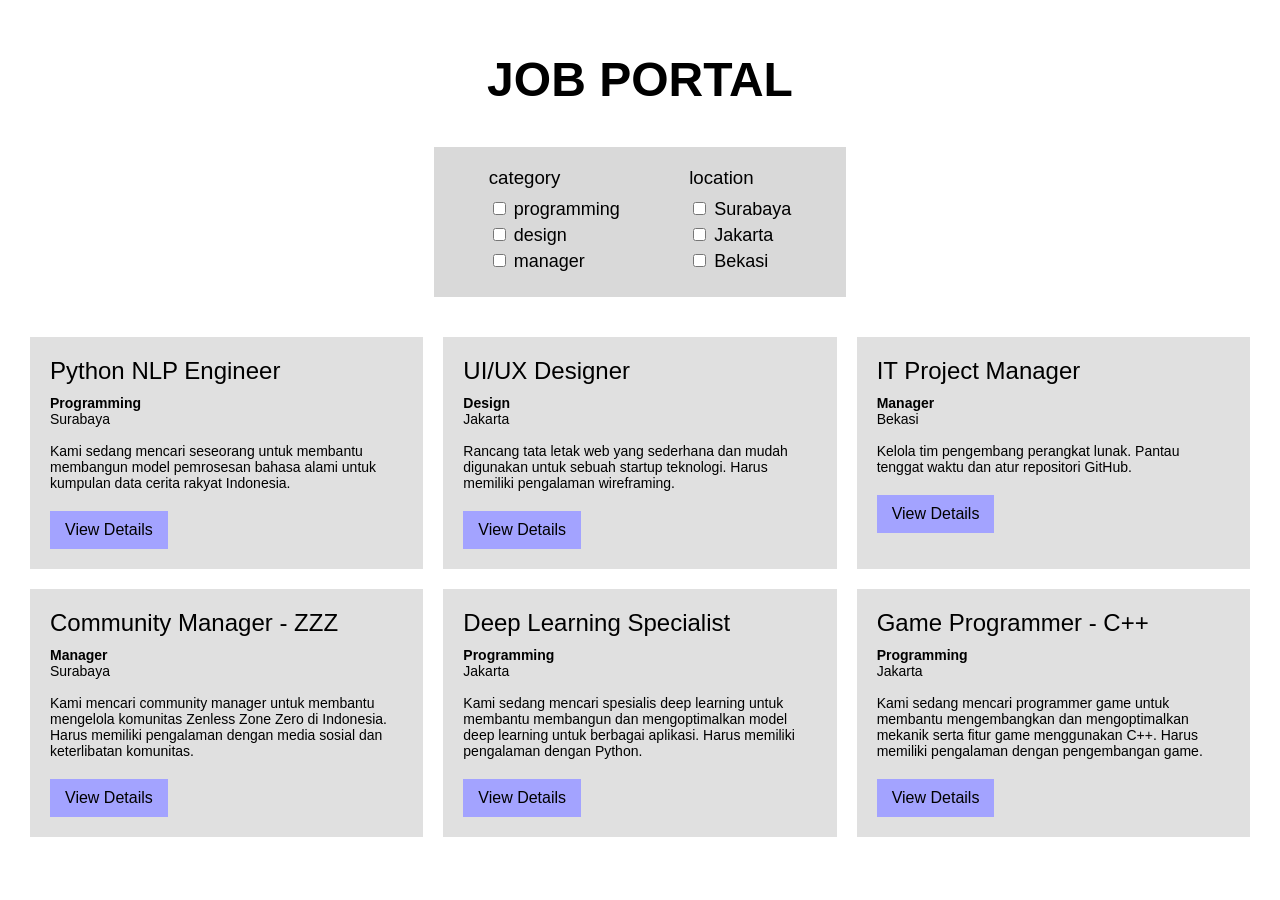
<file: index.html>
<!DOCTYPE html>
<html>
<head>
    <meta charset="UTF-8">
    <title>Job Portal</title>
    <link rel="stylesheet" href="css/index.css">
    <script src="js/filter.js" defer></script>
</head>
<body>

    <h1>JOB PORTAL</h1>

    <div class="filter-container">
        <div class="filter-group">
            <h3>category</h3>
            <label><input type="checkbox" name="category" value="programming"> programming</label>
            <label><input type="checkbox" name="category" value="design"> design</label>
            <label><input type="checkbox" name="category" value="manager"> manager</label>
        </div>
        <div class="filter-group">
            <h3>location</h3>
            <label><input type="checkbox" name="location" value="surabaya"> Surabaya</label>
            <label><input type="checkbox" name="location" value="jakarta"> Jakarta</label>
            <label><input type="checkbox" name="location" value="bekasi"> Bekasi</label>
        </div>
    </div>

    <div class="job-grid">
        
        <div class="job-card" data-category="programming" data-location="surabaya">
            <h2>Python NLP Engineer</h2>
            <div class="job-details">
                <strong>Programming</strong><br>
                Surabaya<br><br>
                Kami sedang mencari seseorang untuk membantu membangun model pemrosesan bahasa alami untuk kumpulan data cerita rakyat Indonesia.
            </div>
            <a href="pages/job1.html" class="btn-apply">View Details</a>
        </div>

        <div class="job-card" data-category="design" data-location="jakarta">
            <h2>UI/UX Designer</h2>
            <div class="job-details">
                <strong>Design</strong><br>
                Jakarta<br><br>
                Rancang tata letak web yang sederhana dan mudah digunakan untuk sebuah startup teknologi. Harus memiliki pengalaman wireframing.
            </div>
            <a href="pages/job2.html" class="btn-apply">View Details</a>
        </div>

        <div class="job-card" data-category="manager" data-location="bekasi">
            <h2>IT Project Manager</h2>
            <div class="job-details">
                <strong>Manager</strong><br>
                Bekasi<br><br>
                Kelola tim pengembang perangkat lunak. Pantau tenggat waktu dan atur repositori GitHub.
            </div>
            <a href="pages/job3.html" class="btn-apply">View Details</a>
        </div>

        <div class="job-card" data-category="manager" data-location="surabaya">
            <h2>Community Manager - ZZZ</h2>
            <div class="job-details">
                <strong>Manager</strong><br>
                Surabaya<br><br>
                Kami mencari community manager untuk membantu mengelola komunitas Zenless Zone Zero di Indonesia. Harus memiliki pengalaman dengan media sosial dan keterlibatan komunitas.
            </div>
            <a href="pages/job4.html" class="btn-apply">View Details</a>
        </div>

        <div class="job-card" data-category="programming" data-location="jakarta">
            <h2>Deep Learning Specialist</h2>
            <div class="job-details">
                <strong>Programming</strong><br>
                Jakarta<br><br>
                Kami sedang mencari spesialis deep learning untuk membantu membangun dan mengoptimalkan model deep learning untuk berbagai aplikasi. Harus memiliki pengalaman dengan Python.
            </div>
            <a href="pages/job5.html" class="btn-apply">View Details</a>
        </div> 

        <div class="job-card" data-category="programming" data-location="jakarta">
            <h2>Game Programmer - C++</h2>
            <div class="job-details">
                <strong>Programming</strong><br>
                Jakarta<br><br>
                Kami sedang mencari programmer game untuk membantu mengembangkan dan mengoptimalkan mekanik serta fitur game menggunakan C++. Harus memiliki pengalaman dengan pengembangan game.
            </div>
            <a href="pages/job6.html" class="btn-apply">View Details</a>
        </div> 
        
    </div> </body>
</html>
</file>
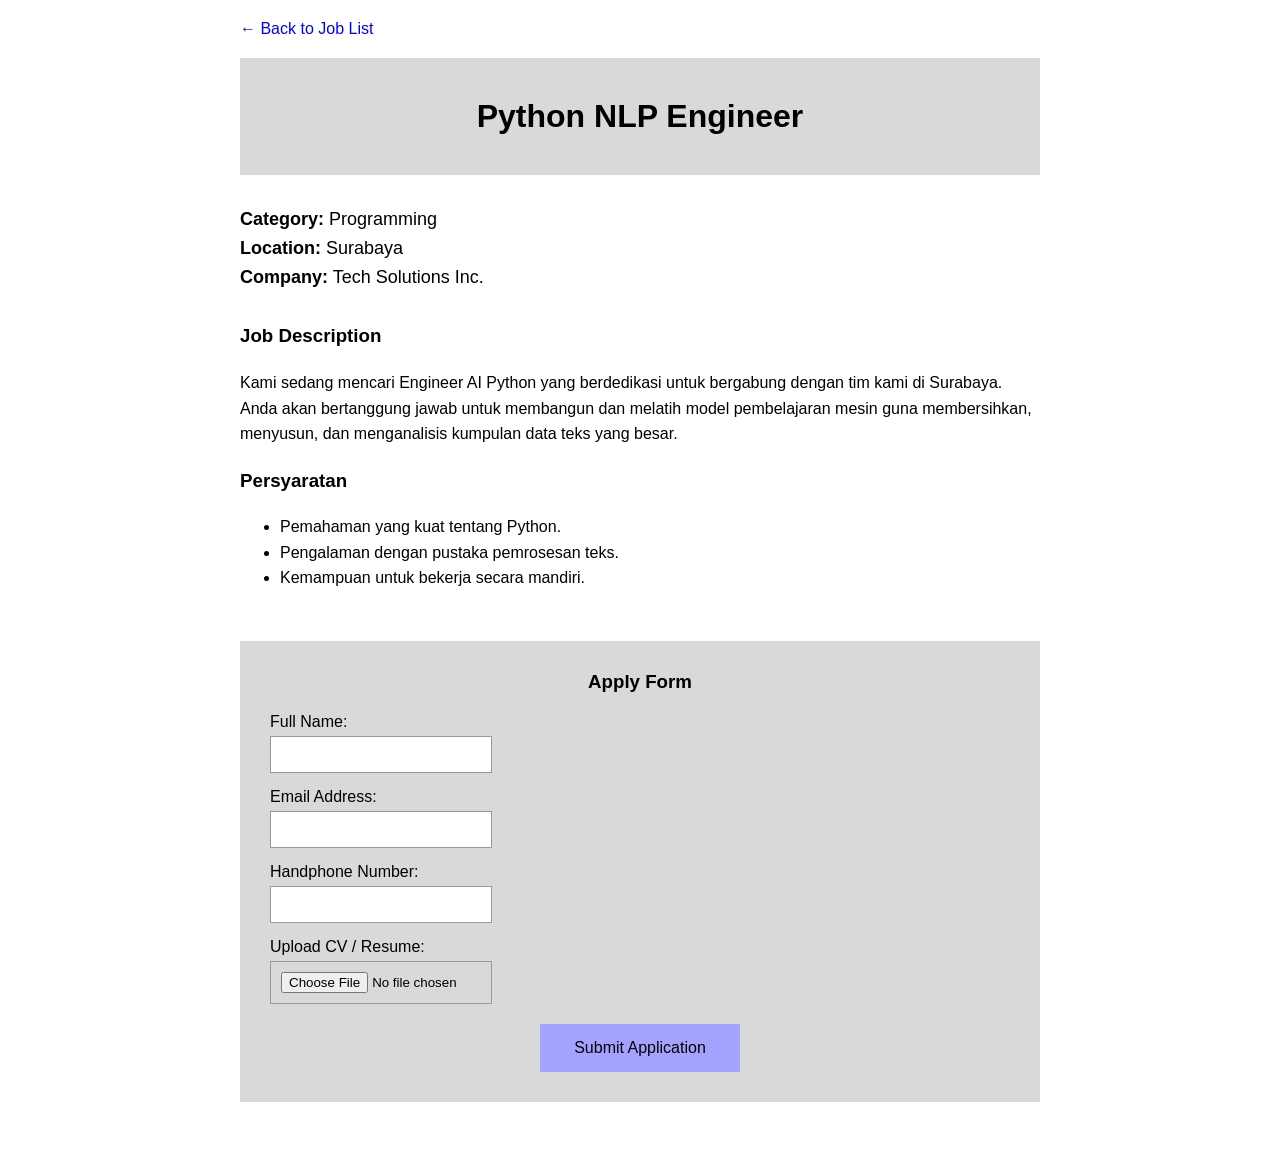
<file: pages/job1.html>
<!DOCTYPE html>
<html>
<head>
    <meta charset="UTF-8">
    <title>Job Details - Apply</title>
    <link rel="stylesheet" href="../css/detail.css">
</head>
<body class="detail-page">

    <a href="../index.html" class="back-link">&larr; Back to Job List</a>

    <div class="job-header">
        Python NLP Engineer
    </div>

    <div class="job-meta">
        <strong>Category:</strong> Programming<br>
        <strong>Location:</strong> Surabaya<br>
        <strong>Company:</strong> Tech Solutions Inc.
    </div>

    <div class="job-description">
        <h3>Job Description</h3>
        <p>Kami sedang mencari Engineer AI Python yang berdedikasi untuk bergabung dengan tim kami di Surabaya. Anda akan bertanggung jawab untuk membangun dan melatih model pembelajaran mesin guna membersihkan, menyusun, dan menganalisis kumpulan data teks yang besar.</p>

        <h3>Persyaratan</h3>
        <ul>
            <li>Pemahaman yang kuat tentang Python.</li>
            <li>Pengalaman dengan pustaka pemrosesan teks.</li>
            <li>Kemampuan untuk bekerja secara mandiri.</li>    
        </ul>
    </div>

    <div class="apply-section">
        <h3>Apply Form</h3>
        
        <form name="myForm" onsubmit="return validateForm()" action="../index.html">
            
            <div class="form-group">
                <label for="name">Full Name:</label>
                <input type="text" id="name" required>
            </div>

            <div class="form-group">
                <label for="email">Email Address:</label>
                <input type="email" id="email" required>
            </div>

            <div class="form-group">
                <label for="phone">Handphone Number:</label>
                <input type="tel" id="phone" required>
            </div>

            <div class="form-group">
                <label for="resume">Upload CV / Resume:</label>
                <input type="file" id="resume" required>
            </div>

            <button type="submit" class="btn-apply">Submit Application</button>
            
        </form>
    </div>

    <script src="../js/validation.js"></script>

</body>
</html>
</file>
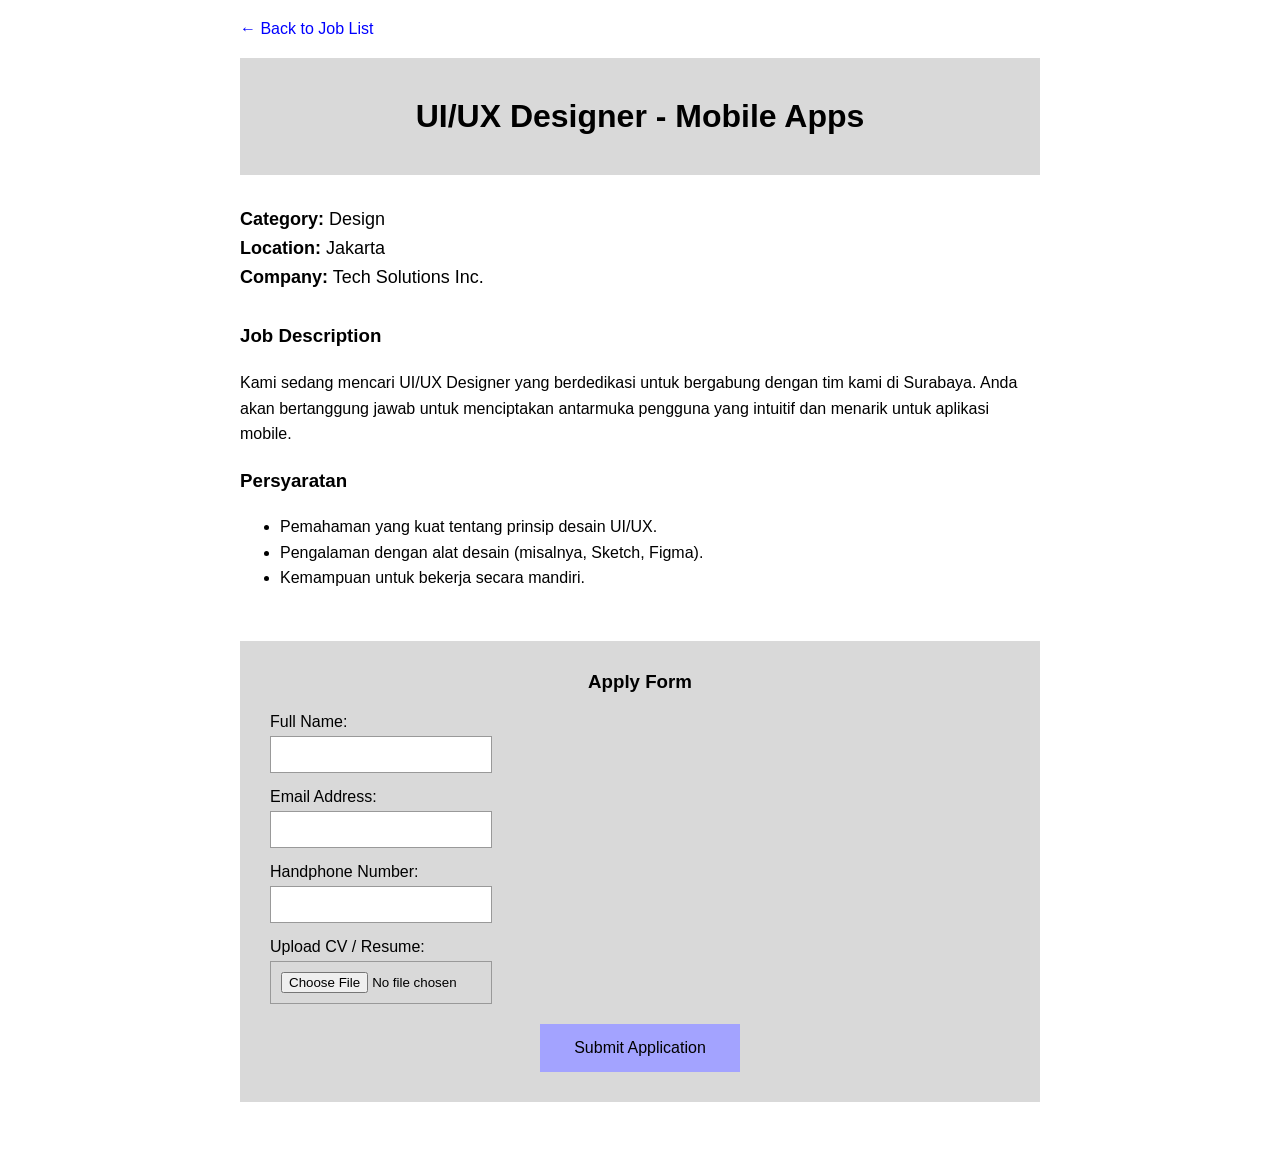
<file: pages/job2.html>
<!DOCTYPE html>
<html>
<head>
    <meta charset="UTF-8">
    <title>Job Details - Apply</title>
    <link rel="stylesheet" href="../css/detail.css">
</head>
<body class="detail-page">

    <a href="../index.html" class="back-link">&larr; Back to Job List</a>

    <div class="job-header">
        UI/UX Designer - Mobile Apps
    </div>

    <div class="job-meta">
        <strong>Category:</strong> Design<br>
        <strong>Location:</strong> Jakarta<br>
        <strong>Company:</strong> Tech Solutions Inc.
    </div>

    <div class="job-description">
        <h3>Job Description</h3>
        <p>Kami sedang mencari UI/UX Designer yang berdedikasi untuk bergabung dengan tim kami di Surabaya. Anda akan bertanggung jawab untuk menciptakan antarmuka pengguna yang intuitif dan menarik untuk aplikasi mobile.</p>

        <h3>Persyaratan</h3>
        <ul>
            <li>Pemahaman yang kuat tentang prinsip desain UI/UX.</li>
            <li>Pengalaman dengan alat desain (misalnya, Sketch, Figma).</li>
            <li>Kemampuan untuk bekerja secara mandiri.</li>
        </ul>
    </div>

    <div class="apply-section">
        <h3>Apply Form</h3>
        
        <form name="myForm" onsubmit="return validateForm()" action="../index.html">
            
            <div class="form-group">
                <label for="name">Full Name:</label>
                <input type="text" id="name" required>
            </div>

            <div class="form-group">
                <label for="email">Email Address:</label>
                <input type="email" id="email" required>
            </div>

            <div class="form-group">
                <label for="phone">Handphone Number:</label>
                <input type="tel" id="phone" required>
            </div>

            <div class="form-group">
                <label for="resume">Upload CV / Resume:</label>
                <input type="file" id="resume" required>
            </div>

            <button type="submit" class="btn-apply">Submit Application</button>
            
        </form>
    </div>

    <script src="../js/validation.js"></script>

</body>
</html>
</file>
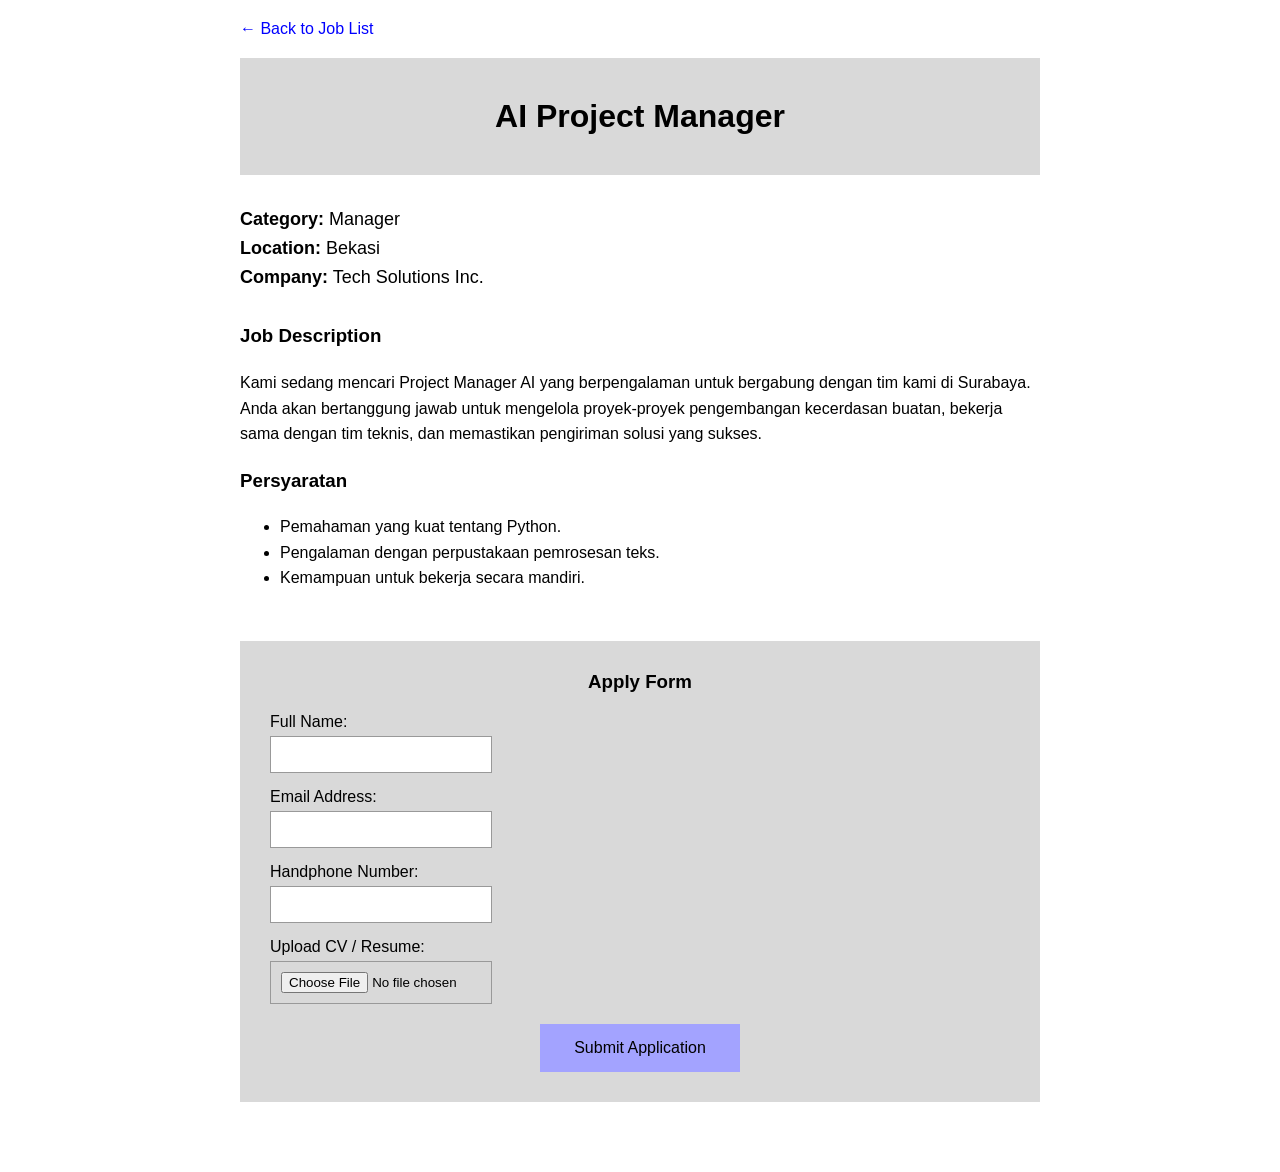
<file: pages/job3.html>
<!DOCTYPE html>
<html>
<head>
    <meta charset="UTF-8">
    <title>Job Details - Apply</title>
    <link rel="stylesheet" href="../css/detail.css">
</head>
<body class="detail-page">

    <a href="../index.html" class="back-link">&larr; Back to Job List</a>

    <div class="job-header">
        AI Project Manager
    </div>

    <div class="job-meta">
        <strong>Category:</strong> Manager<br>
        <strong>Location:</strong> Bekasi<br>
        <strong>Company:</strong> Tech Solutions Inc.
    </div>

    <div class="job-description">
        <h3>Job Description</h3>
        <p>Kami sedang mencari Project Manager AI yang berpengalaman untuk bergabung dengan tim kami di Surabaya. Anda akan bertanggung jawab untuk mengelola proyek-proyek pengembangan kecerdasan buatan, bekerja sama dengan tim teknis, dan memastikan pengiriman solusi yang sukses.</p>
        
        <h3>Persyaratan</h3>
        <ul>
            <li>Pemahaman yang kuat tentang Python.</li>
            <li>Pengalaman dengan perpustakaan pemrosesan teks.</li>
            <li>Kemampuan untuk bekerja secara mandiri.</li>
        </ul>
    </div>

    <div class="apply-section">
        <h3>Apply Form</h3>
        
        <form name="myForm" onsubmit="return validateForm()" action="../index.html">
            
            <div class="form-group">
                <label for="name">Full Name:</label>
                <input type="text" id="name" required>
            </div>

            <div class="form-group">
                <label for="email">Email Address:</label>
                <input type="email" id="email" required>
            </div>

            <div class="form-group">
                <label for="phone">Handphone Number:</label>
                <input type="tel" id="phone" required>
            </div>

            <div class="form-group">
                <label for="resume">Upload CV / Resume:</label>
                <input type="file" id="resume" required>
            </div>

            <button type="submit" class="btn-apply">Submit Application</button>
            
        </form>
    </div>

    <script src="../js/validation.js"></script>

</body>
</html>
</file>
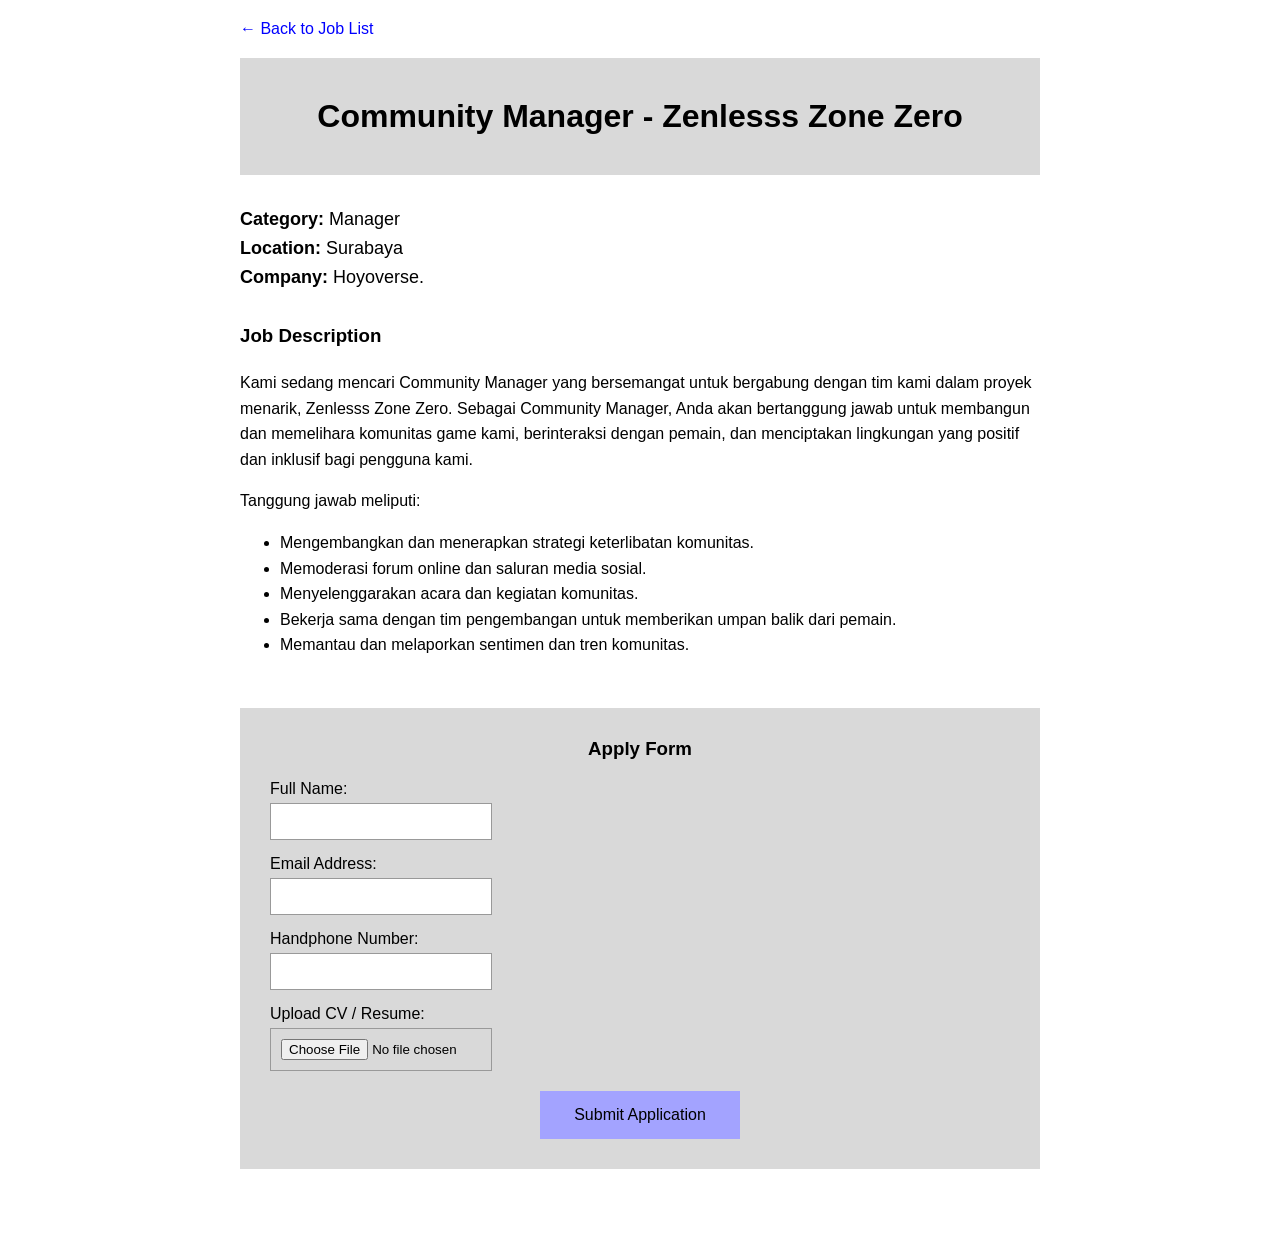
<file: pages/job4.html>
<!DOCTYPE html>
<html>
<head>
    <meta charset="UTF-8">
    <title>Job Details - Apply</title>
    <link rel="stylesheet" href="../css/detail.css">
</head>
<body class="detail-page">

    <a href="../index.html" class="back-link">&larr; Back to Job List</a>

    <div class="job-header">
        Community Manager - Zenlesss Zone Zero
    </div>

    <div class="job-meta">
        <strong>Category:</strong> Manager<br>
        <strong>Location:</strong> Surabaya<br>
        <strong>Company:</strong> Hoyoverse.
    </div>

    <div class="job-description">
        <h3>Job Description</h3>
        <p>Kami sedang mencari Community Manager yang bersemangat untuk bergabung dengan tim kami dalam proyek menarik, Zenlesss Zone Zero. Sebagai Community Manager, Anda akan bertanggung jawab untuk membangun dan memelihara komunitas game kami, berinteraksi dengan pemain, dan menciptakan lingkungan yang positif dan inklusif bagi pengguna kami.</p>
    <p>Tanggung jawab meliputi:</p>
    <ul>
        <li>Mengembangkan dan menerapkan strategi keterlibatan komunitas.</li>
        <li>Memoderasi forum online dan saluran media sosial.</li>
        <li>Menyelenggarakan acara dan kegiatan komunitas.</li>
        <li>Bekerja sama dengan tim pengembangan untuk memberikan umpan balik dari pemain.</li>
        <li>Memantau dan melaporkan sentimen dan tren komunitas.</li>
        </ul>
    </div>

    <div class="apply-section">
        <h3>Apply Form</h3>
        
        <form name="myForm" onsubmit="return validateForm()" action="../index.html">
            
            <div class="form-group">
                <label for="name">Full Name:</label>
                <input type="text" id="name" required>
            </div>

            <div class="form-group">
                <label for="email">Email Address:</label>
                <input type="email" id="email" required>
            </div>

            <div class="form-group">
                <label for="phone">Handphone Number:</label>
                <input type="tel" id="phone" required>
            </div>

            <div class="form-group">
                <label for="resume">Upload CV / Resume:</label>
                <input type="file" id="resume" required>
            </div>

            <button type="submit" class="btn-apply">Submit Application</button>
            
        </form>
    </div>

    <script src="../js/validation.js"></script>

</body>
</html>
</file>
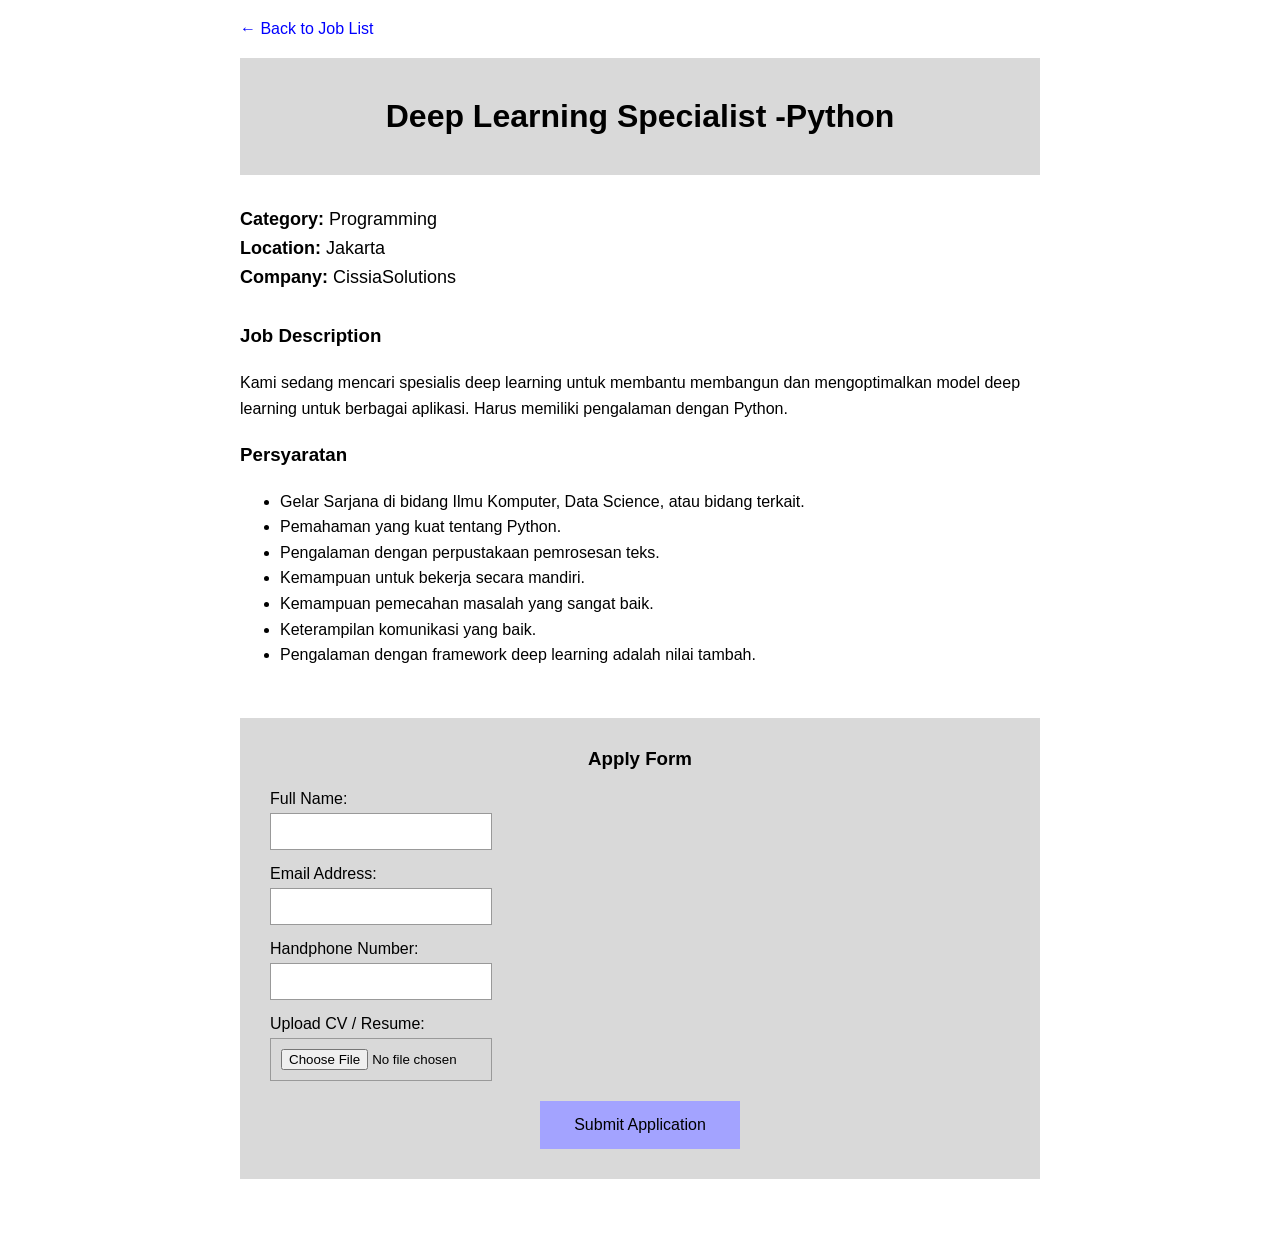
<file: pages/job5.html>
<!DOCTYPE html>
<html>
<head>
    <meta charset="UTF-8">
    <title>Job Details - Apply</title>
    <link rel="stylesheet" href="../css/detail.css">
</head>
<body class="detail-page">

    <a href="../index.html" class="back-link">&larr; Back to Job List</a>

    <div class="job-header">
        Deep Learning Specialist -Python
    </div>

    <div class="job-meta">
        <strong>Category:</strong> Programming<br>
        <strong>Location:</strong> Jakarta<br>
        <strong>Company:</strong> CissiaSolutions
    </div>

    <div class="job-description">
        <h3>Job Description</h3>
        <p>Kami sedang mencari spesialis deep learning untuk membantu membangun dan mengoptimalkan model deep learning untuk berbagai aplikasi. Harus memiliki pengalaman dengan Python.</p>

        <h3>Persyaratan</h3>
        <ul>
        <li>Gelar Sarjana di bidang Ilmu Komputer, Data Science, atau bidang terkait.</li>
        <li>Pemahaman yang kuat tentang Python.</li>
        <li>Pengalaman dengan perpustakaan pemrosesan teks.</li>
        <li>Kemampuan untuk bekerja secara mandiri.</li>
        <li>Kemampuan pemecahan masalah yang sangat baik.</li>
        <li>Keterampilan komunikasi yang baik.</li>
        <li>Pengalaman dengan framework deep learning adalah nilai tambah.</li>
        </ul>
    </div>

    <div class="apply-section">
        <h3>Apply Form</h3>
        
        <form name="myForm" onsubmit="return validateForm()" action="../index.html">
            
            <div class="form-group">
                <label for="name">Full Name:</label>
                <input type="text" id="name" required>
            </div>

            <div class="form-group">
                <label for="email">Email Address:</label>
                <input type="email" id="email" required>
            </div>

            <div class="form-group">
                <label for="phone">Handphone Number:</label>
                <input type="tel" id="phone" required>
            </div>

            <div class="form-group">
                <label for="resume">Upload CV / Resume:</label>
                <input type="file" id="resume" required>
            </div>

            <button type="submit" class="btn-apply">Submit Application</button>
            
        </form>
    </div>

    <script src="../js/validation.js"></script>

</body>
</html>
</file>
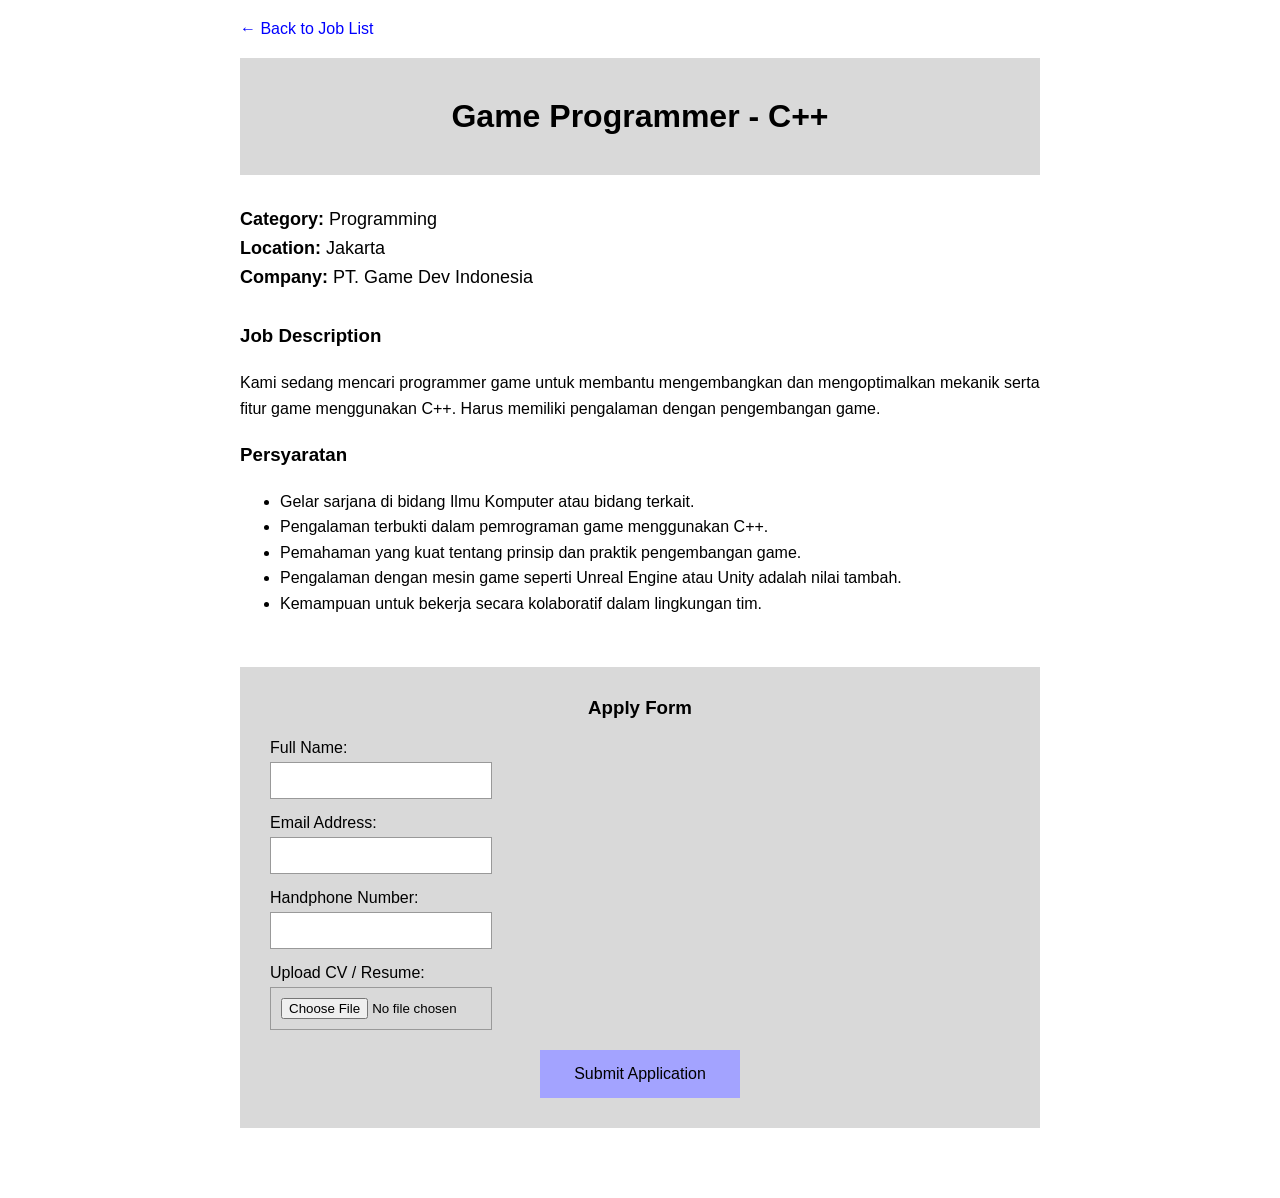
<file: pages/job6.html>
<!DOCTYPE html>
<html>
<head>
    <meta charset="UTF-8">
    <title>Job Details - Apply</title>
    <link rel="stylesheet" href="../css/detail.css">
</head>
<body class="detail-page">

    <a href="../index.html" class="back-link">&larr; Back to Job List</a>

    <div class="job-header">
        Game Programmer - C++
    </div>

    <div class="job-meta">
        <strong>Category:</strong> Programming<br>
        <strong>Location:</strong> Jakarta<br>
        <strong>Company:</strong>  PT. Game Dev Indonesia
    </div>

    <div class="job-description">
        <h3>Job Description</h3>
        <p>Kami sedang mencari programmer game untuk membantu mengembangkan dan mengoptimalkan mekanik serta fitur game menggunakan C++. Harus memiliki pengalaman dengan pengembangan game.</p>

    <h3>Persyaratan</h3>
    <ul>
        <li>Gelar sarjana di bidang Ilmu Komputer atau bidang terkait.</li>
        <li>Pengalaman terbukti dalam pemrograman game menggunakan C++.</li>
        <li>Pemahaman yang kuat tentang prinsip dan praktik pengembangan game.</li>
        <li>Pengalaman dengan mesin game seperti Unreal Engine atau Unity adalah nilai tambah.</li>
        <li>Kemampuan untuk bekerja secara kolaboratif dalam lingkungan tim.</li>
        </ul>
    </div>

    <div class="apply-section">
        <h3>Apply Form</h3>
        
        <form name="myForm" onsubmit="return validateForm()" action="../index.html">
            
            <div class="form-group">
                <label for="name">Full Name:</label>
                <input type="text" id="name" required>
            </div>

            <div class="form-group">
                <label for="email">Email Address:</label>
                <input type="email" id="email" required>
            </div>

            <div class="form-group">
                <label for="phone">Handphone Number:</label>
                <input type="tel" id="phone" required>
            </div>

            <div class="form-group">
                <label for="resume">Upload CV / Resume:</label>
                <input type="file" id="resume" required>
            </div>

            <button type="submit" class="btn-apply">Submit Application</button>
            
        </form>
    </div>

    <script src="../js/validation.js"></script>

</body>
</html>
</file>
<file: css/index.css>
body {
            font-family: Arial, sans-serif;
            margin: 0;
            padding: 20px;
            background-color: #ffffff;
        }

        h1 {
            text-align: center;
            font-size: 48px;
            margin-bottom: 40px;
        }

        .filter-container {
            background-color: #d9d9d9;
            padding: 20px;
            margin-bottom: 40px;
            display: flex;
            justify-content: space-around;
            width: 30%;
            margin-left: auto;
            margin-right: auto;
        }

        .filter-group {
            display: flex;
            flex-direction: column;
        }

        .filter-group h3 {
            margin-top: 0;
            margin-bottom: 10px;
            font-weight: normal;
        }

        .filter-container label {
            margin-bottom: 5px;
            font-size: 18px;
        }

        .job-grid {
            display: flex;
            flex-wrap: wrap;
            justify-content: center;
            gap: 20px;
        }

        .job-card {
            background-color: #e0e0e0;
            padding: 20px;
            width: calc(33.333% - 20px);
            min-width: 280px;
            box-sizing: border-box;
        }

        .job-card h2 {
            margin-top: 0;
            margin-bottom: 10px;
            font-weight: normal;
        }

        .job-details {
            margin-bottom: 20px;
            font-size: 14px;
        }

        .btn-apply {
            display: inline-block;
            background-color: #a3a3ff;
            color: black;
            padding: 10px 15px;
            text-decoration: none;
            border: none;
            cursor: pointer;
        }

        .btn-apply:hover {
            background-color: #8f8fff;
        }
</file>
<file: css/detail.css>
body {
            font-family: Arial, sans-serif;
            margin: 0;
            padding: 20px;
            background-color: #ffffff;
            max-width: 800px;
            margin-left: auto;
            margin-right: auto;
        }
.job-header {
            background-color: #d9d9d9;
            text-align: center;
            padding: 40px;
            margin-bottom: 30px;
            font-size: 32px;
            font-weight: bold;
        }
.job-meta {
            font-size: 18px;
            margin-bottom: 30px;
            line-height: 1.6;
        }

.job-description {
            margin-bottom: 50px;
            line-height: 1.6;
        }

.apply-section {
            background-color: #d9d9d9;
            padding: 30px;
            margin-bottom: 50px;
        }

.apply-section h3 {
            text-align: center;
            margin-top: 0;
            margin-bottom: 20px;
        }

.form-group {
            margin-bottom: 15px;
        }

.form-group label {
            display: block;
            margin-bottom: 5px;
        }

.form-group input, .form-group textarea {
            width: 30%;
            padding: 10px;
            box-sizing: border-box;
            border: 1px solid #999;
        }

.btn-apply {
            display: block;
            width: 200px;
            margin: 20px auto 0 auto;
            background-color: #a3a3ff;
            color: black;
            padding: 15px;
            text-align: center;
            font-size: 16px;
            border: none;
            cursor: pointer;
        }

.btn-apply:hover {
            background-color: #8f8fff;
        }

.back-link {
            display: block;
            margin-bottom: 20px;
            color: blue;
            text-decoration: none;
        }
</file>
